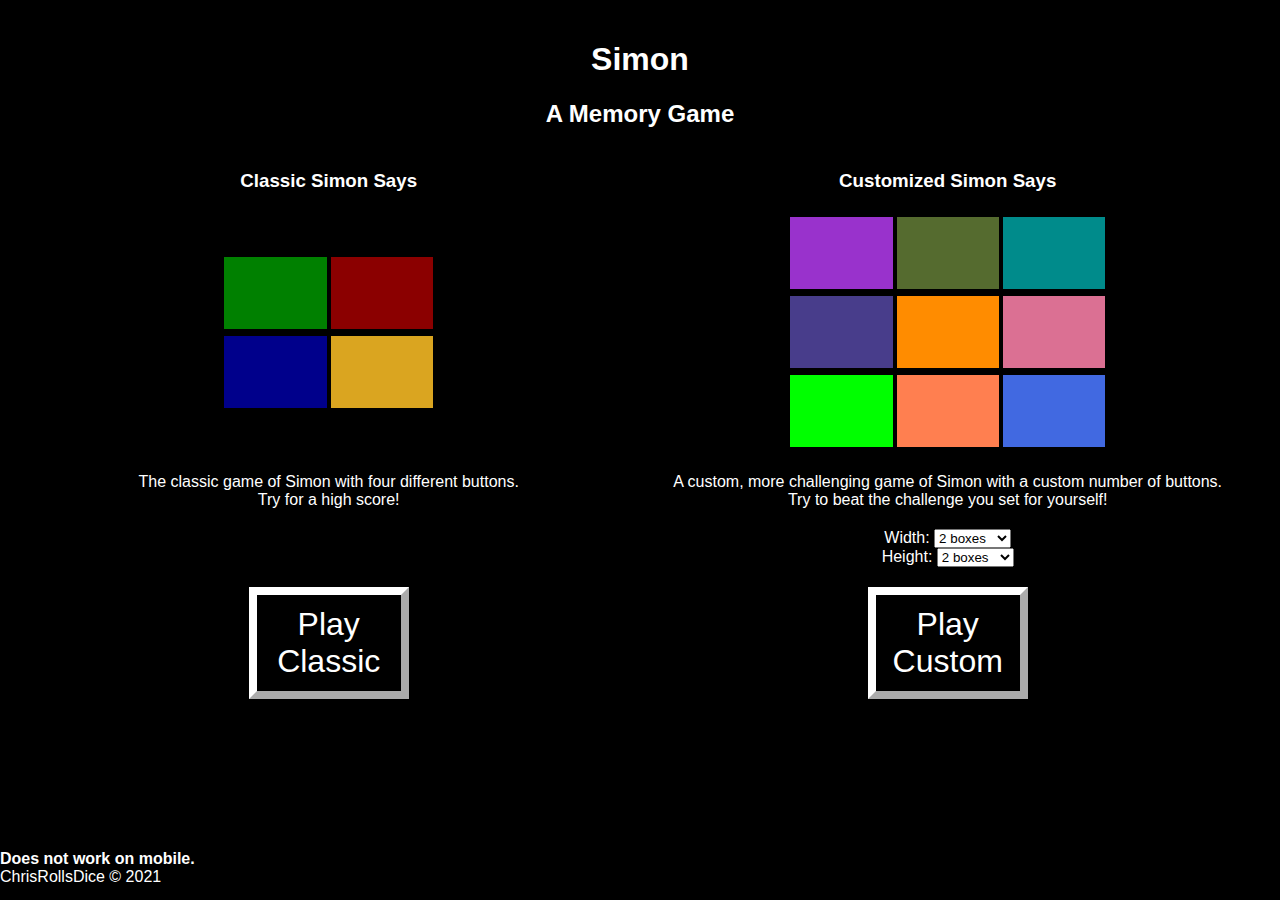
<file: index.html>
<!DOCTYPE html>
<html>
  <head>
    <meta charset="utf-8" />
    <title>Simon</title>
    <link rel="stylesheet" href="menu_style.css">
    <script type="text/javascript" src="simpleTones.js"></script>
    <link rel="shortcut icon" type="image/png" href="https://cdn.glitch.com/756ee466-4a42-4cbf-a7a9-b42a6526dade%2Flogo.png?v=1621119903422"/>
  </head>
  <body>
    <div class="content">
        <div class="content-inside">
            <h1>Simon</h1>
            <h2>A Memory Game</h2>
            <table>
                <tr>
                    <td class="info">
                        <h3>Classic Simon Says</h3>
                    </td>
                    <td class="info">
                        <h3>Customized Simon Says</h3>
                    </td>
                </tr>
                <tr>
                    <td class="info">
                        <table style="margin:auto;">
                            <tr>
                                <td><button class="game a" onclick="ding(300);"></button></td>
                                <td><button class="game b" onclick="ding(400);"></button></td>
                            </tr>
                            <tr>
                                <td><button class="game c" onclick="ding(500);"></button></td>
                                <td><button class="game d" onclick="ding(600);"></button></td>
                            </tr>
                        </table>
                    </td>
                    <td class="info">
                        <table style="margin:auto;">
                            <tr>
                                <td><button class="game e" onclick="ding(200);"></button></td>
                                <td><button class="game f" onclick="ding(262);"></button></td>
                                <td><button class="game g" onclick="ding(324);"></button></td>
                            </tr>
                            <tr>
                                <td><button class="game h" onclick="ding(386);"></button></td>
                                <td><button class="game i" onclick="ding(448);"></button></td>
                                <td><button class="game j" onclick="ding(510);"></button></td>
                            </tr>
                            <tr>
                                <td><button class="game k" onclick="ding(572);"></button></td>
                                <td><button class="game l" onclick="ding(634);"></button></td>
                                <td><button class="game m" onclick="ding(700);"></button></td>
                            </tr>
                        </table>
                    </td>
                </tr>
                <tr>
                    <td class="info">
                        <p>
                            The classic game of Simon with four different buttons.<br>
                            Try for a high score!
                        </p>
                    </td>
                    <td class="info">
                        <p>
                            A custom, more challenging game of Simon with a custom number of buttons.<br>
                            Try to beat the challenge you set for yourself!
                        </p>
                    </td>
                </tr>
                <tr>
                    <td class="info">
                    </td>
                    <td class="info">
                        <label for="width">Width:</label>
                        <select name="width" class="widthSelector">
                            <option value="2">2 boxes</option>
                            <option value="3">3 boxes</option>
                            <option value="4">4 boxes</option>
                            <option value="5">5 boxes</option>
                            <option value="6">6 boxes</option>
                            <option value="7">7 boxes</option>
                            <option value="8">8 boxes</option>
                            <option value="9">9 boxes</option>
                            <option value="10">10 boxes</option>
                        </select><br>
                        <label for="height">Height:</label>
                        <select name="height" class="heightSelector">
                            <option value="2">2 boxes</option>
                            <option value="3">3 boxes</option>
                            <option value="4">4 boxes</option>
                            <option value="5">5 boxes</option>
                            <option value="6">6 boxes</option>
                            <option value="7">7 boxes</option>
                            <option value="8">8 boxes</option>
                            <option value="9">9 boxes</option>
                            <option value="10">10 boxes</option>
                        </select>
                        <br>
                        <p></p>
                    </td>
                </tr>
                <tr>
                    <td class="info">
                        <button class="play classic">Play Classic</button>
                    </td>
                    <td class="info">
                        <button class="play custom">Play Custom</button>
                    </td>
                </tr>
            </table>
        </div>
    </div>
    <footer class="footer">
      <strong>Does not work on mobile.</strong>
        <br>
        ChrisRollsDice © 2021
    </footer>
    <script type="text/javascript" src="menu_script.js"></script>
  </body>
</html>
</file>
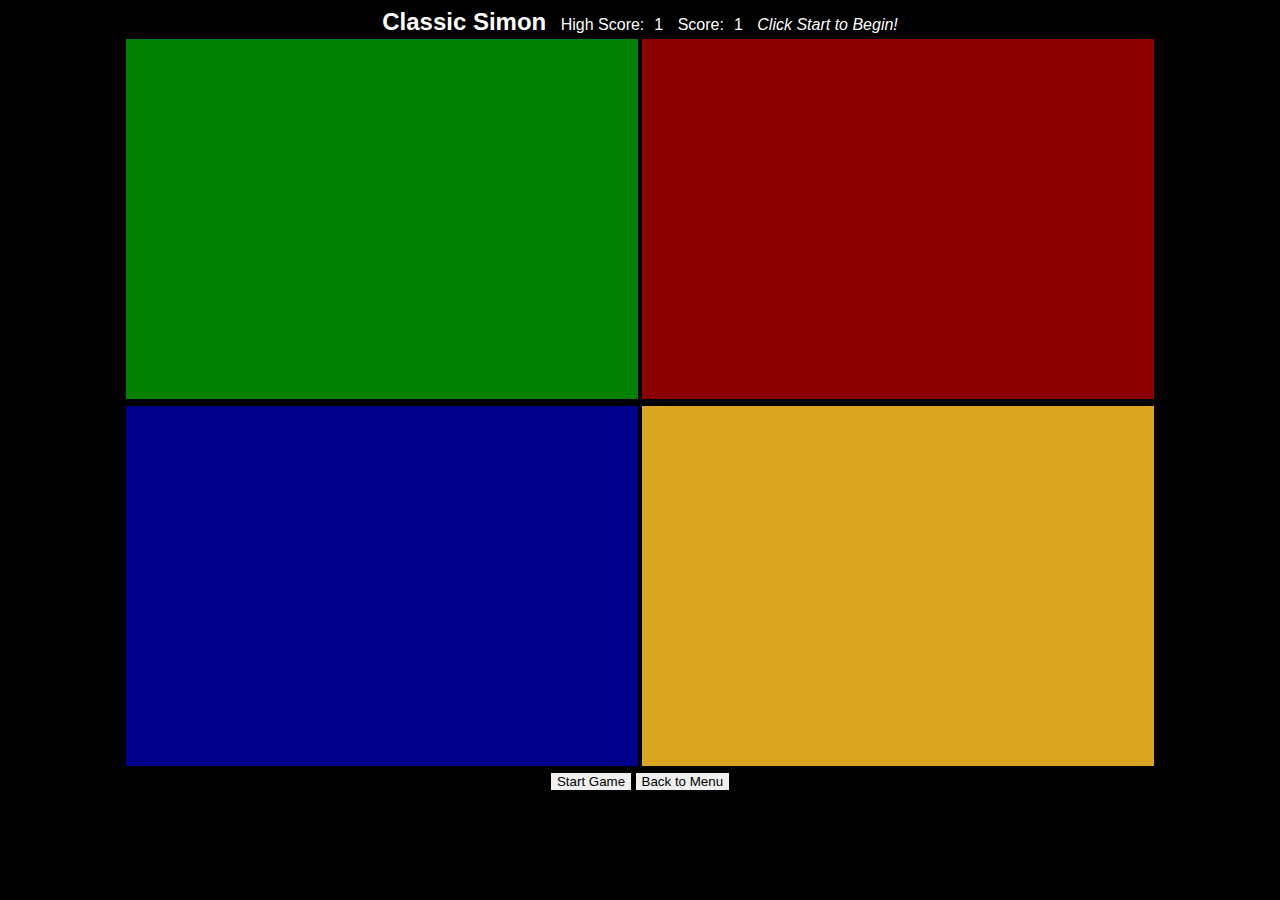
<file: classic/game.html>
<!DOCTYPE html>
<html>
  <head>
    <meta charset="utf-8" />
    <title>Classic Simon</title>
    <link rel="stylesheet" href="classic_style.css">
    <script type="text/javascript" src="../simpleTones.js"></script>
    <link rel="shortcut icon" type="image/png" href="https://cdn.glitch.com/756ee466-4a42-4cbf-a7a9-b42a6526dade%2Flogo.png?v=1621119903422"/>
  </head>
  <body>
    <div style="text-align:center;">
      <h2>Classic Simon</h2>
      <p class="bold">High Score:</p><p class="highScoreDisplay">1</p>
      <p class="bold">Score:</p><p class="scoreDisplay">1</p>
      <p class="message">Click Start to Begin!</p>
    </div>
    <table class="simon" style="margin:auto">
      <tr>
        <td>
          <button class="greenButton game"></button>
        </td>
        <td>
          <button class="redButton game"></button>
        </td>
      </tr>
      <tr>
        <td>
          <button class="blueButton game"></button>
        </td>
        <td>
          <button class="yellowButton game"></button>
        </td>
      </tr>
    </table>
    <div style="text-align:center;">
      <button class="restartGame" style="margin:auto;">Start Game</button>
      <button class="back" style="margin:auto;">Back to Menu</button>
    </div>
    <script type="text/javascript" src="simon_game.js"></script>
  </body>
</html>
</file>
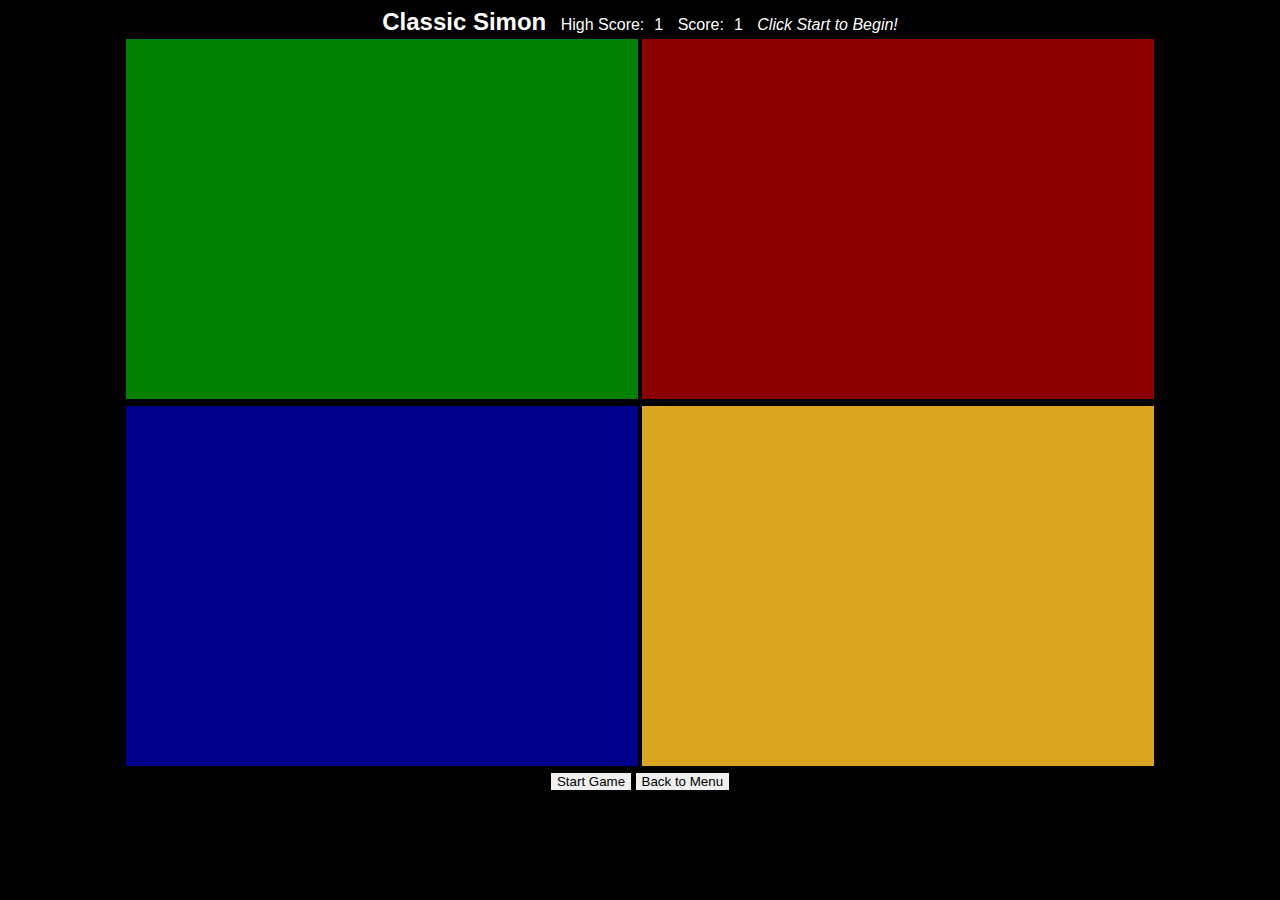
<file: custom/game.html>
<!DOCTYPE html>
<html>
  <head>
    <meta charset="utf-8" />
    <title>Custom Simon</title>
    <link rel="stylesheet" href="custom_style.css">
    <script type="text/javascript" src="../simpleTones.js"></script>
    <script type="text/javascript" src="../tinycolor.js"></script>
    <link rel="shortcut icon" type="image/png" href="https://cdn.glitch.com/756ee466-4a42-4cbf-a7a9-b42a6526dade%2Flogo.png?v=1621119903422"/>
  </head>
  <body>
    <div style="text-align:center;">
      <h2>Custom Simon</h2>
      <p class="bold">Score:</p><p class="scoreDisplay">1</p>
      <p class="message">Click Start to Begin!</p>
    </div>
    <table class="simon" style="margin:auto">
    </table>
    <div style="text-align:center;">
      <button class="restartGame" style="margin:auto;">Start Game</button>
      <button class="back" style="margin:auto;">Back to Menu</button>
    </div>
    <script type="text/javascript" src="simon_custom.js"></script>
  </body>
</html>
</file>
<file: menu_style.css>
/**
* Style for Simon, a memory game.
**/
body {
  background-color: black;
  font-family: sans-serif;
  color:white;
}
h1 {
  text-align: center;
}
h2 {
  text-align: center;
}
h3 {
  text-align: center;
}
table {
  text-align: center;
}
td.info {
 text-align: center;
 width:50vw;
}
p.special {
  display: inline;
  margin-left: 10px;
}
p.message {
  font-style: italic;
}
button {
  transition-duration: 0.1s;
}
p.bold {
  font-style: bold;
}
button.game {
  border: none;
  width: 8vw;
  height: 8vh;
  margin: none;
  padding: none;
}
button.a {
  background-color:green;
}
button.b {
  background-color: darkred;
}
button.c {
  background-color: darkblue;
}
button.d {
  background-color:goldenrod;
}
button.e {
  background-color:darkorchid;
}
button.f {
  background-color:darkolivegreen;
}
button.g {
  background-color:darkcyan;
}
button.h {
  background-color:darkslateblue;
}
button.i {
  background-color:darkorange;
}
button.j {
  background-color:palevioletred;
}
button.k {
  background-color:lime;
}
button.l {
  background-color:coral;
}
button.m {
  background-color:royalblue;
}
button.a:active {
  background-color:limegreen;
}
button.b:active {
  background-color: red;
}
button.c:active {
  background-color: blue;
}
button.d:active {
  background-color:yellow;
}
button.e:active {
  background-color:orchid;
}
button.f:active {
  background-color:olive;
}
button.g:active {
  background-color:cyan;
}
button.h:active {
  background-color:slateblue;
}
button.i:active {
  background-color:orange;
}
button.j:active {
  background-color:lightpink;
}
button.k:active {
  background-color:palegreen;
}
button.l:active {
  background-color:lightcoral;
}
button.m:active {
  background-color:lightblue;
}

button.play {
  width: 10rem;
  height: 7rem;
  font-size: 2rem;
  border-width: .5rem;
  border-color: white;
  background-color: black;
  color:white;
}
html, body {
  height: 100%;
  margin: 0;
}
.content {
  min-height: 100%;
}
.content-inside {
  padding: 20px;
  padding-bottom: 50px;
}
.footer {
  height: 50px;
  margin-top: -50px;
}
.center {
  margin: auto;
  width: 100%;
  padding: 10px;
}
</file>
<file: classic/classic_style.css>
/**
* Style for Simon, a memory game.
**/
body {
  background-color: black;
  font-family: sans-serif;
}
h2 {
  display: inline;
  color: white;
}
p {
  display: inline;
  color: white;
  margin-left: 10px;
}
p.message {
  font-style: italic;
}
button {
  border: none;
  transition-duration: 0.1s;
}
p.bold {
  font-style: bold;
}
button.game {
  width: 40vw;
  height: 40vh;
  margin: none;
  padding: none;
}
/** 
Controls the color of buttons when pressed and unpressed.
**/
button.greenButton {
  background-color: green;
}
button.redButton {
  background-color: darkred;
}
button.blueButton {
  background-color: darkblue;
}
button.yellowButton {
  background-color: goldenrod;
}
button.greenButton.active {
  background-color: limegreen;
}
button.redButton.active {
  background-color: red;
}
button.blueButton.active {
  background-color: blue;
}
button.yellowButton.active {
  background-color: gold;
}
</file>
<file: custom/custom_style.css>
/**
* Style for Simon, a memory game.
**/
body {
  background-color: black;
  font-family: sans-serif;
  color:white;
}
h2 {
  display: inline;
}
p {
  display: inline;
  margin-left: 10px;
}
p.message {
  font-style: italic;
}
button {
  border: none;
  transition-duration: 0.1s;
}
p.bold {
  font-style: bold;
}
button.game {
  margin: none;
  padding: none;
}
</file>
